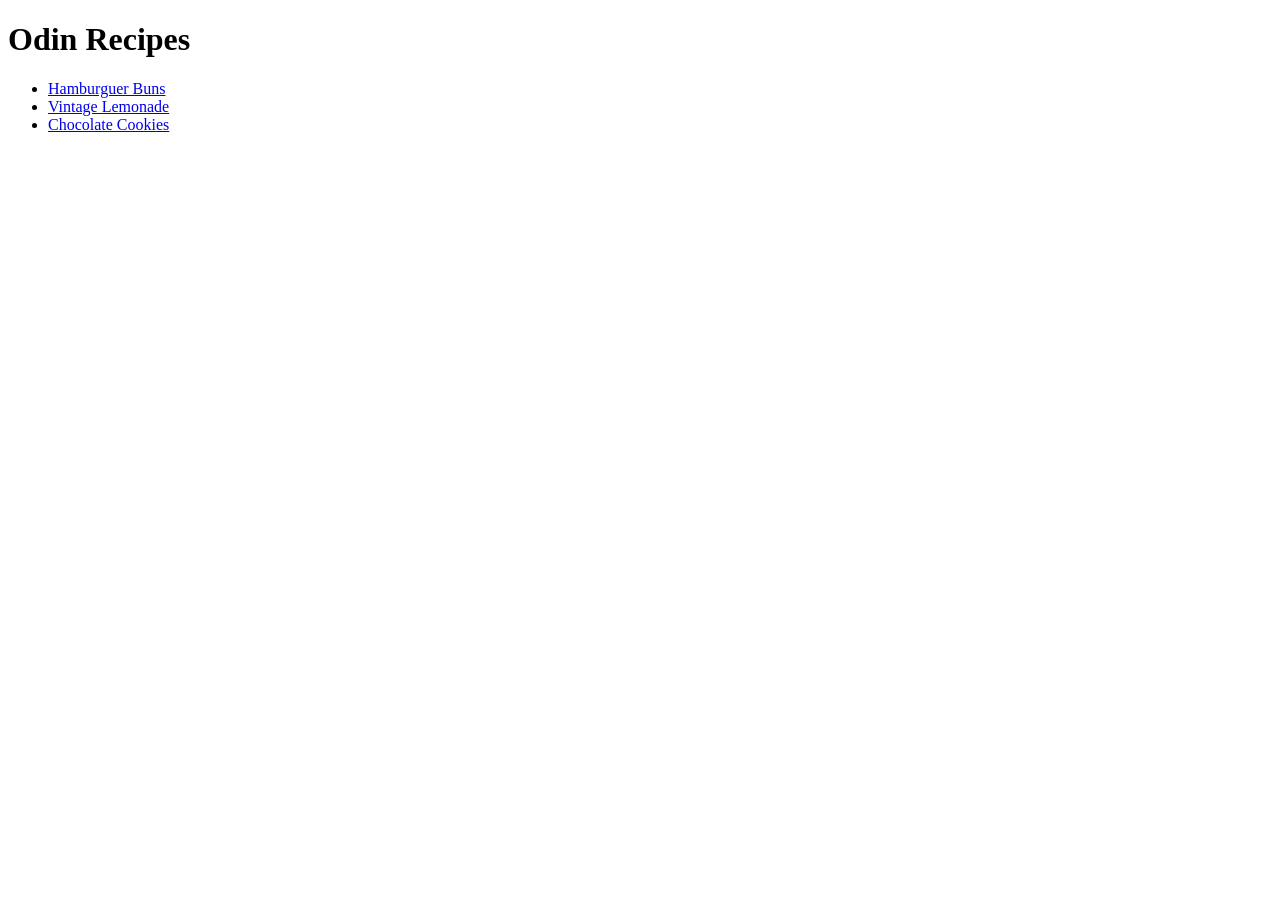
<file: odin-recipes/index.html>
<!DOCTYPE html>
<html lang="en">
  <head>
    <meta charset="UTF-8">
    <meta name="viewport" content="width=device-width, initial-scale=1.0">
    <title>Odin Recipes</title>
  </head>
  <body>
    <h1>Odin Recipes</h1>
    <ul>
      <li><a href="./recipes/hamburguer-buns.html">Hamburguer Buns</a></li>
      <li><a href="./recipes/vintage-lemonade.html">Vintage Lemonade</a></li>
      <li><a href="./recipes/chocolate-cookies.html">Chocolate Cookies</a></li>
    </ul>
  </body>
</html>
</file>
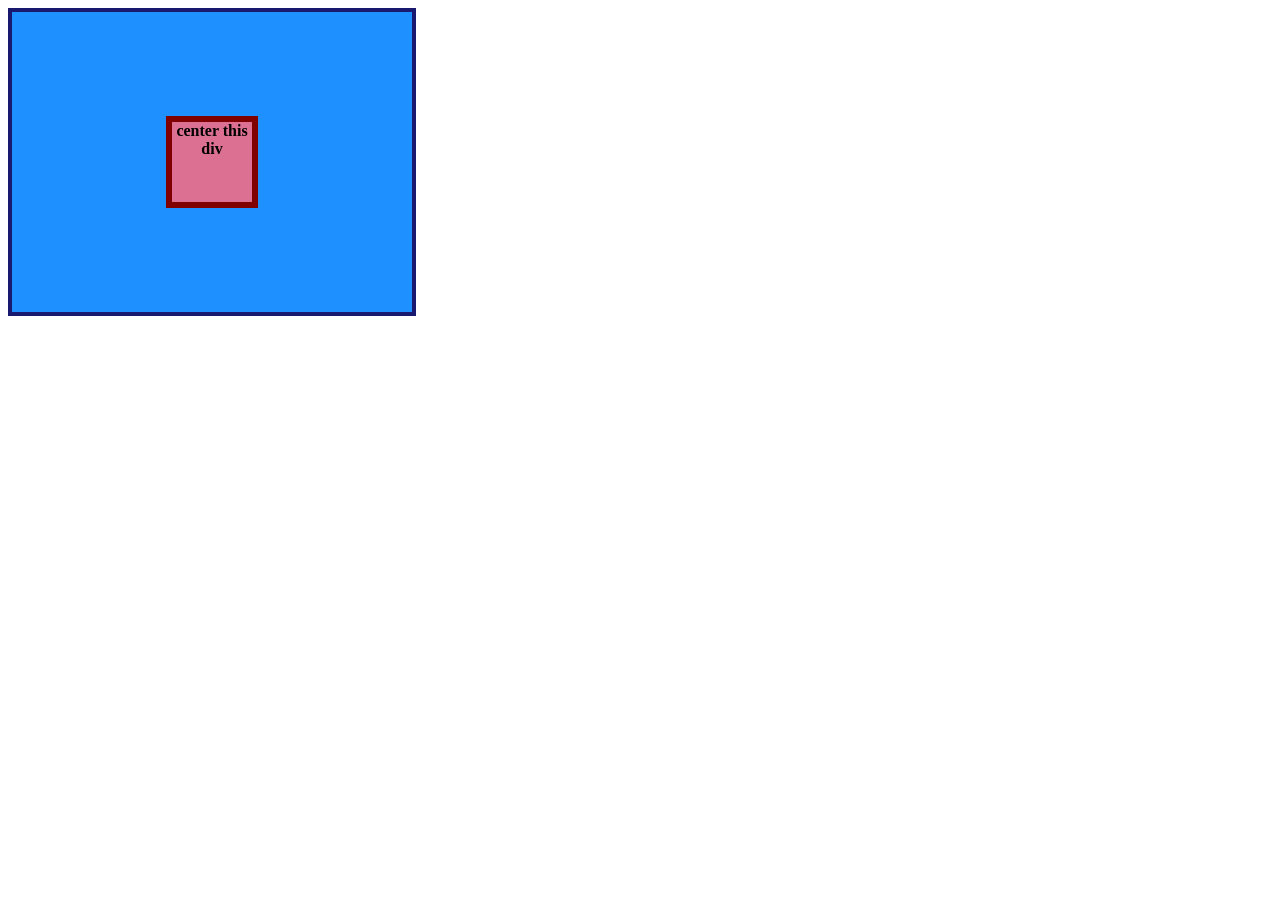
<file: exercises/css/flex/01-flex-center/index.html>
<!DOCTYPE html>
<html lang="en">
  <head>
    <meta charset="UTF-8">
    <meta http-equiv="X-UA-Compatible" content="IE=edge">
    <meta name="viewport" content="width=device-width, initial-scale=1.0">
    <title>CENTER THIS DIV</title>
    <link rel="stylesheet" href="style.css">
  </head>
  <body>
    <div class="container">
      <div class="box">center this div</div>
    </div>
  </body>
</html>
</file>
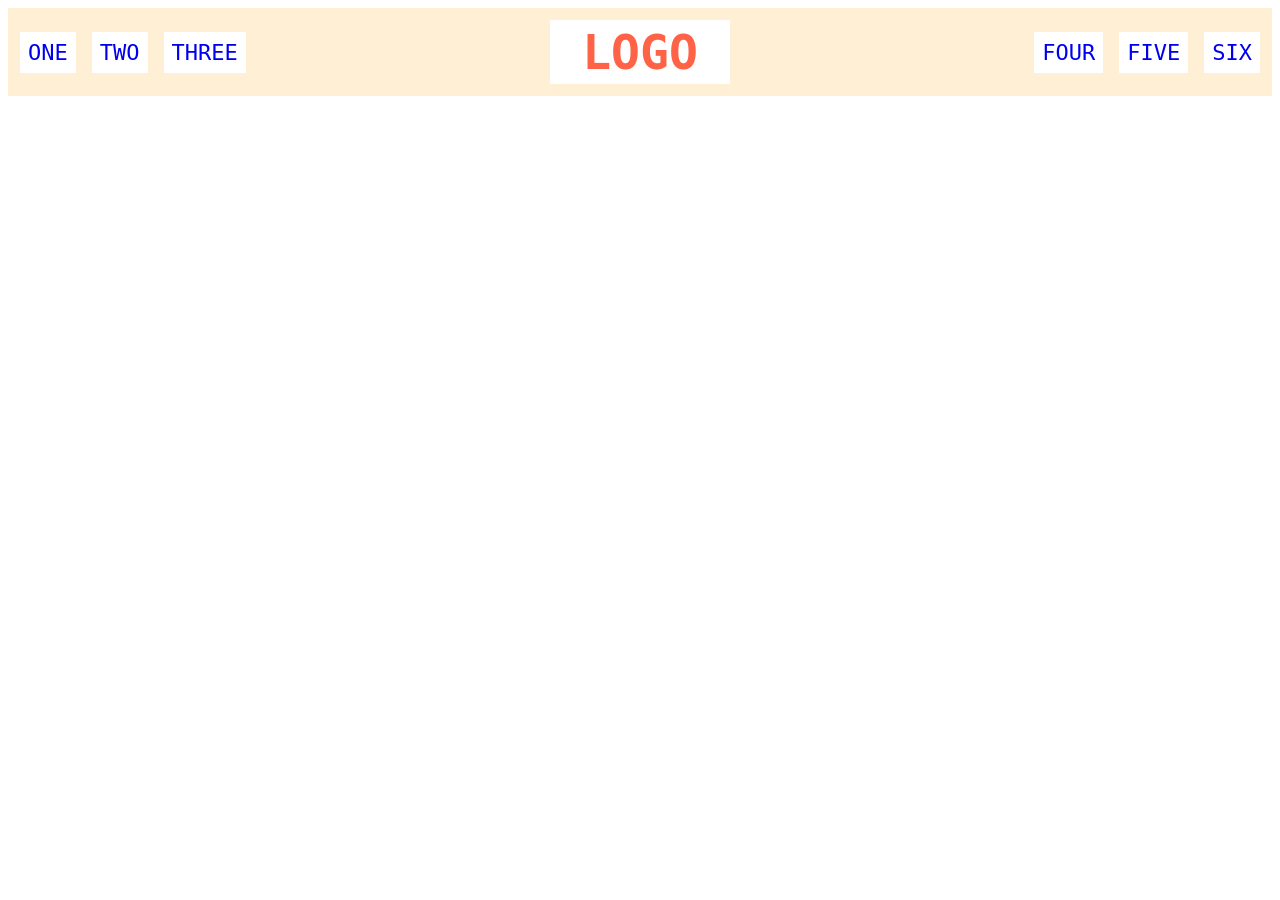
<file: exercises/css/flex/02-flex-header/index.html>
<!DOCTYPE html>
<html lang="en">
  <head>
    <meta charset="UTF-8">
    <meta http-equiv="X-UA-Compatible" content="IE=edge">
    <meta name="viewport" content="width=device-width, initial-scale=1.0">
    <title>Flex Header</title>
    <link rel="stylesheet" href="style.css">
  </head>
  <body>
    <div class="header">
      <div class="left-links">
        <ul>
          <li><a href="#">ONE</a></li>
          <li><a href="#">TWO</a></li>
          <li><a href="#">THREE</a></li>
        </ul>
      </div>
      <div class="logo">LOGO</div>
      <div class="right-links">
        <ul>
          <li><a href="#">FOUR</a></li>
          <li><a href="#">FIVE</a></li>
          <li><a href="#">SIX</a></li>
        </ul>
      </div>
    </div>
  </body>
</html>
</file>
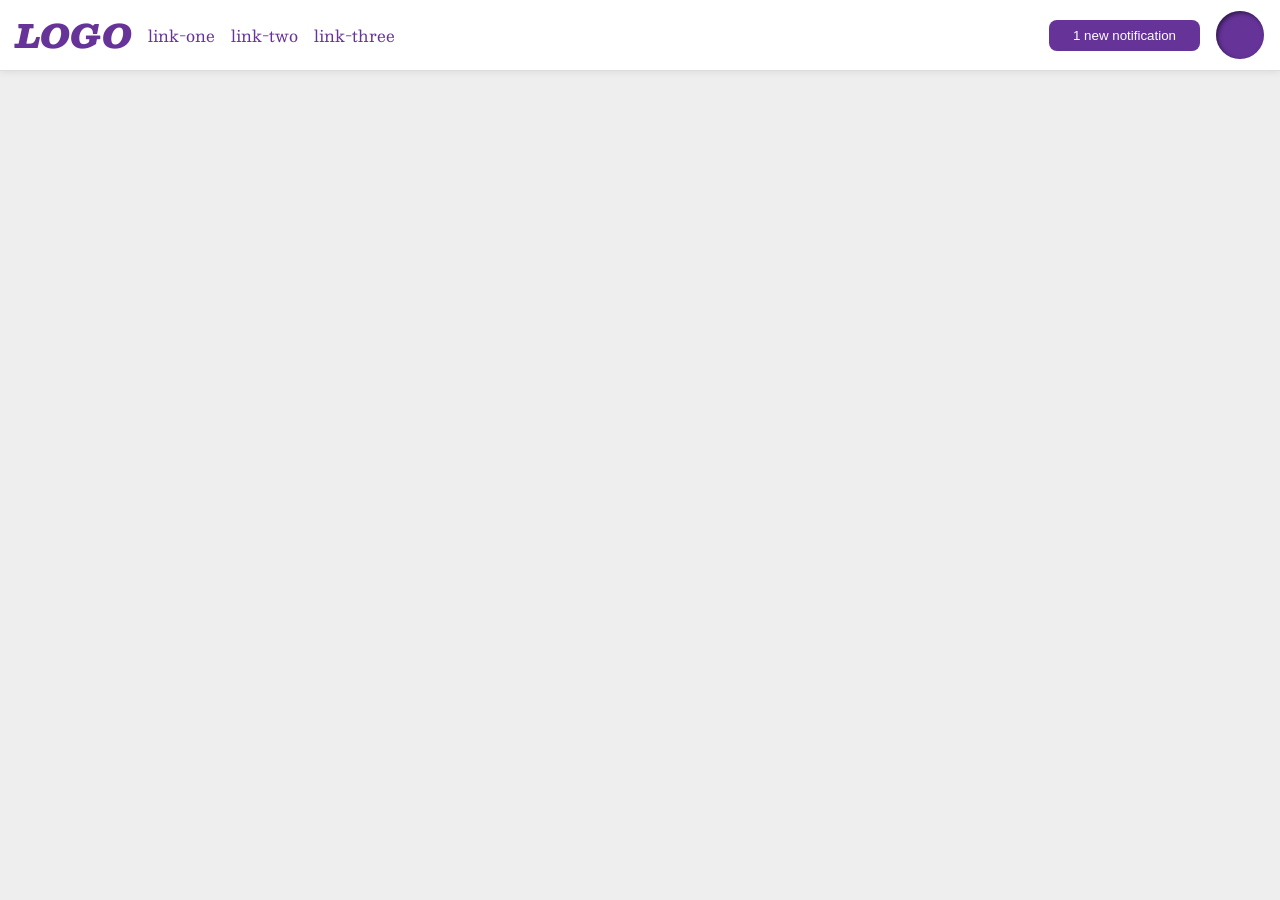
<file: exercises/css/flex/03-flex-header-2/index.html>
<!DOCTYPE html>
<html lang="en">
  <head>
    <meta charset="UTF-8">
    <meta http-equiv="X-UA-Compatible" content="IE=edge">
    <meta name="viewport" content="width=device-width, initial-scale=1.0">
    <title>Flex Header 2</title>
    <link rel="stylesheet" href="style.css">
  </head>
  <body>
    <div class="header">
      <div class="left-align">
        <div class="logo">
          LOGO
        </div>
        <ul class="links">
          <li><a href="https://google.com">link-one</a></li>
          <li><a href="https://google.com">link-two</a></li>
          <li><a href="https://google.com">link-three</a></li>
        </ul>
      </div>
      <div class="right-align">
        <button class="notifications">
          1 new notification
        </button>
        <div class="profile-image"></div>
      </div>
    </div>
  </body>
</html>
</file>
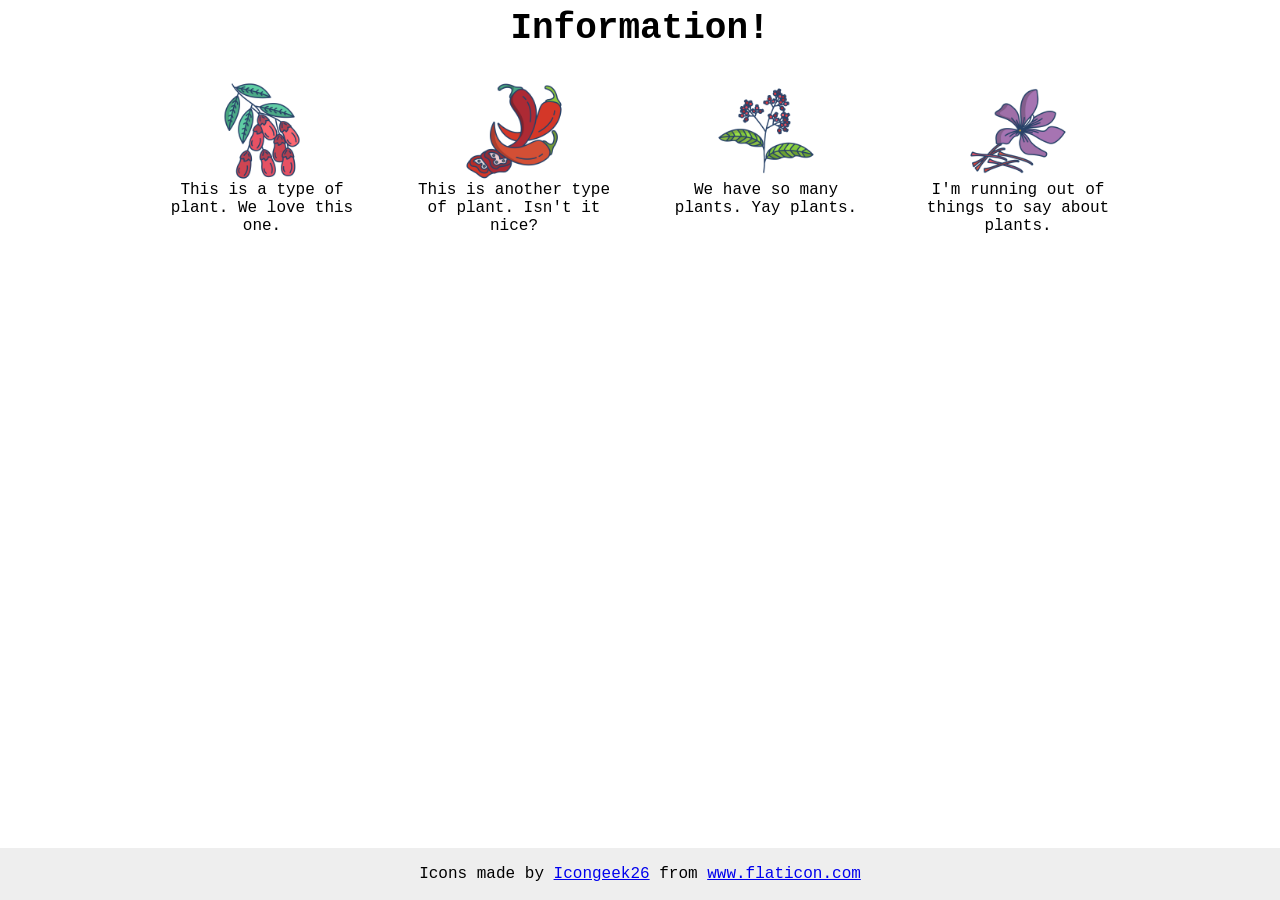
<file: exercises/css/flex/04-flex-information/index.html>
<!DOCTYPE html>
<html lang="en">
  <head>
    <meta charset="UTF-8">
    <meta http-equiv="X-UA-Compatible" content="IE=edge">
    <meta name="viewport" content="width=device-width, initial-scale=1.0">
    <title>Information</title>
    <link rel="stylesheet" href="style.css">
  </head>
  <body>
    <div class="title">Information!</div>

    <div class="container">
      <div class="item">
        <img src="./images/barberry.png" alt="barberry">
        <div class="text">This is a type of plant. We love this one.</div>
      </div>
      
      <div class="item">
        <img src="./images/chilli.png" alt="chili">
        <div class="text">This is another type of plant. Isn't it nice?</div>
      </div>
      
      <div class="item">
        <img src="./images/pepper.png" alt="pepper">
        <div class="text">We have so many plants. Yay plants.</div>
      </div>

      <div class="item">
        <img src="./images/saffron.png" alt="saffron">
        <div class="text">I'm running out of things to say about plants.</div>
      </div>
    </div>  

    <!-- disregard this section, it's here to give attribution to the creator of these icons -->
    <div class="footer">
      <div>Icons made by <a href="https://www.flaticon.com/authors/icongeek26" title="Icongeek26">Icongeek26</a> from <a href="https://www.flaticon.com/" title="Flaticon">www.flaticon.com</a></div>
    </div>
  </body>
</html>
</file>
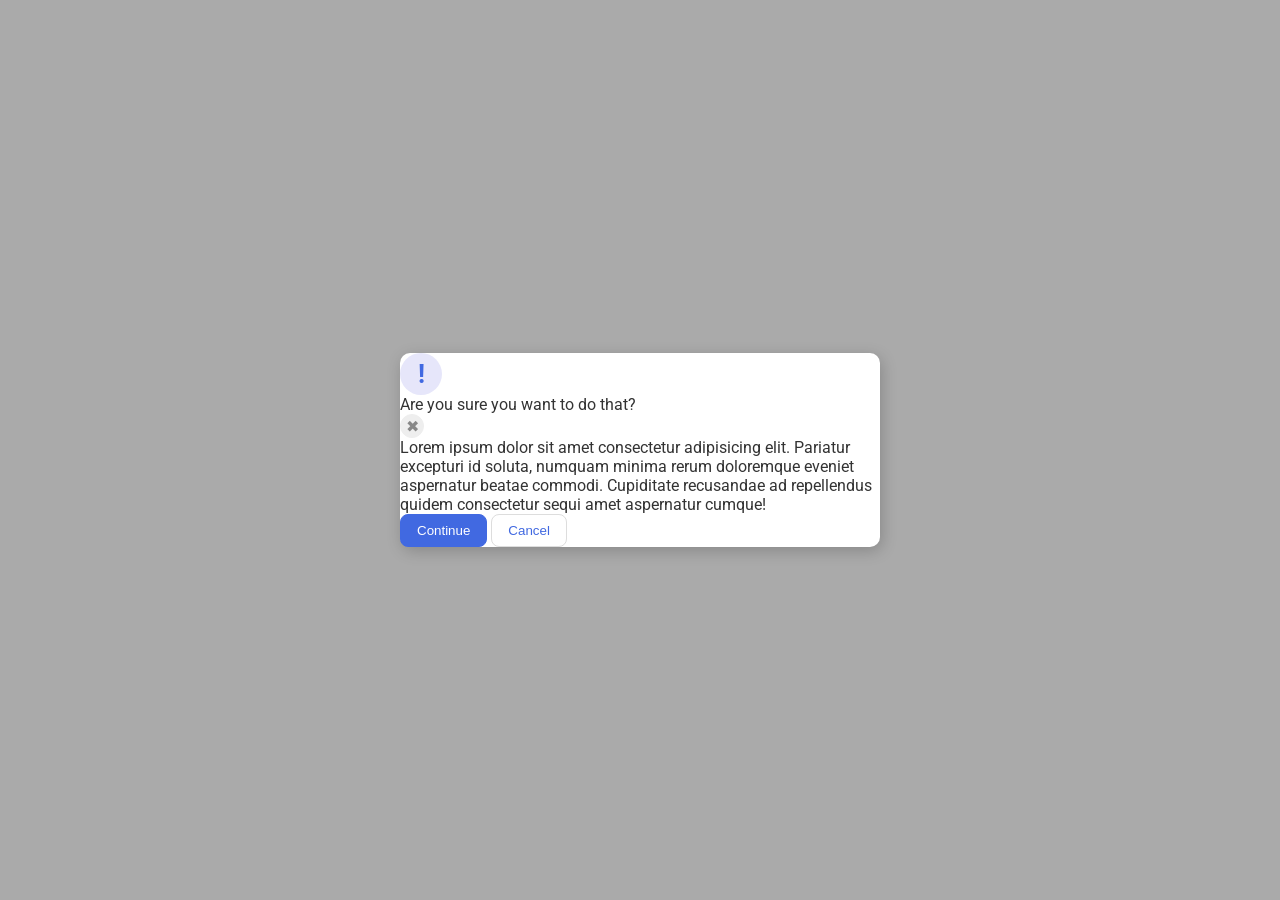
<file: exercises/css/flex/05-flex-modal/index.html>
<!DOCTYPE html>
<html lang="en">
  <head>
    <meta charset="UTF-8">
    <meta http-equiv="X-UA-Compatible" content="IE=edge">
    <meta name="viewport" content="width=device-width, initial-scale=1.0">
    <link rel="stylesheet" href="style.css">
    <title>Modal</title>
  </head>
  <body>
    <div class="modal">
      <div class="icon">!</div>
      <div class="header">Are you sure you want to do that?</div>
      <button class="close-button">✖</button>
      <div class="text">Lorem ipsum dolor sit amet consectetur adipisicing elit. Pariatur excepturi id soluta, numquam minima rerum doloremque eveniet aspernatur beatae commodi. Cupiditate recusandae ad repellendus quidem consectetur sequi amet aspernatur cumque!</div>
      <button class="continue">Continue</button>
      <button class="cancel">Cancel</button>
    </div>
  </body>
</html>
</file>
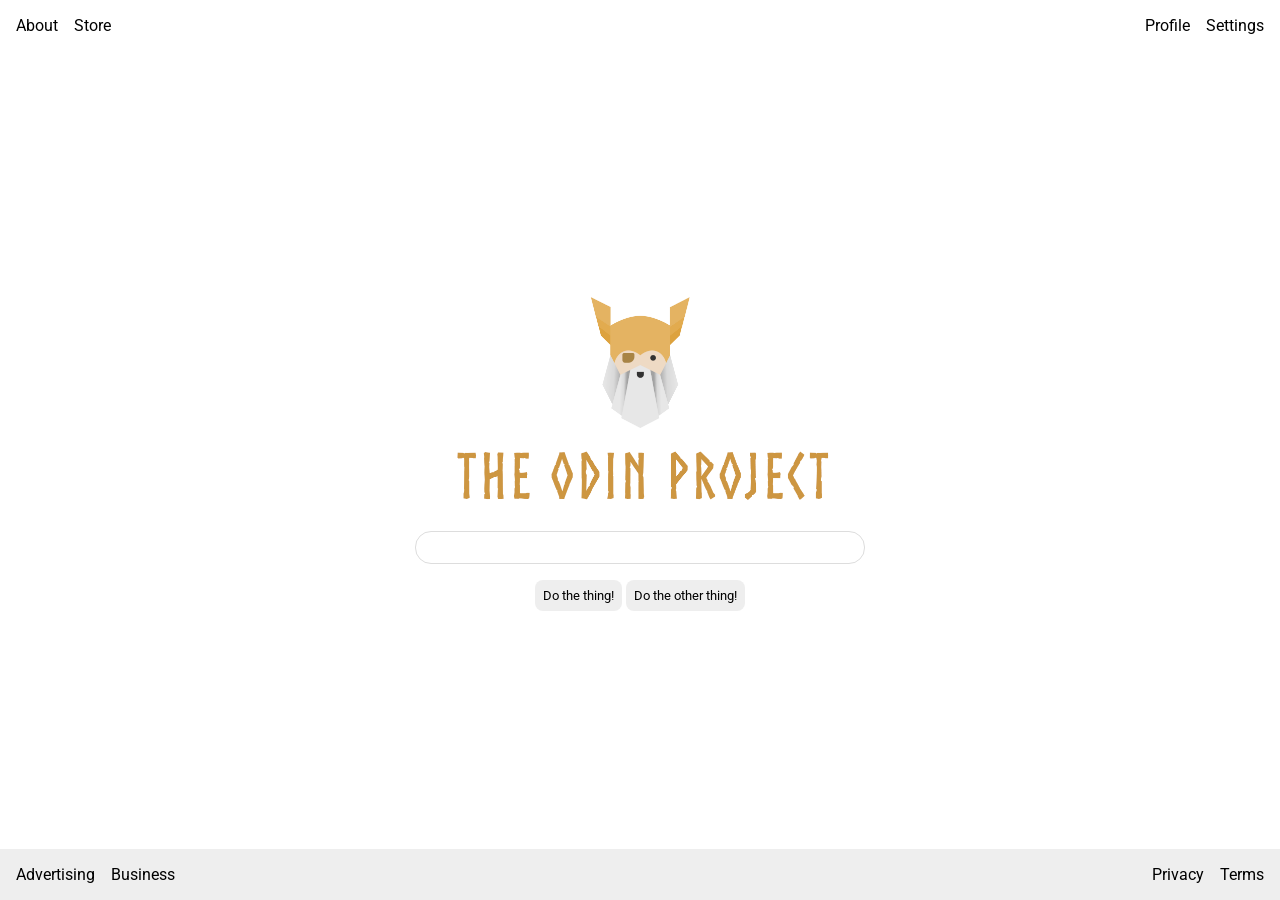
<file: exercises/css/flex/06-flex-layout/index.html>
<!DOCTYPE html>
<html lang="en">
  <head>
    <meta charset="UTF-8">
    <meta http-equiv="X-UA-Compatible" content="IE=edge">
    <meta name="viewport" content="width=device-width, initial-scale=1.0">
    <title>LAYOUT</title>
    <link rel="stylesheet" href="./style.css">
  </head>
  <body>
    <div class="header">
      <ul class="left-links">
        <li><a href="#">About</a></li>
        <li><a href="#">Store</a></li>
      </ul>
      <ul class="right-links">
        <li><a href="#">Profile</a></li>
        <li><a href="#">Settings</a></li>
      </ul>
    </div>
    <div class="content">
      <img src="./logo.png" alt="Project logo. Represents odin with the project name.">
      <div class="input">
        <input type="text">
      </div>
      <div class="buttons">
        <button>Do the thing!</button>
        <button>Do the other thing!</button>
      </div>
    </div>
    <div class="footer">
      <ul class="left-links">
        <li><a href="#">Advertising</a></li>
        <li><a href="#">Business</a></li>
      </ul>
      <ul class="right-links">
        <li><a href="#">Privacy</a></li>
        <li><a href="#">Terms</a></li>
      </ul>
    </div>
  </body>
</html>
</file>
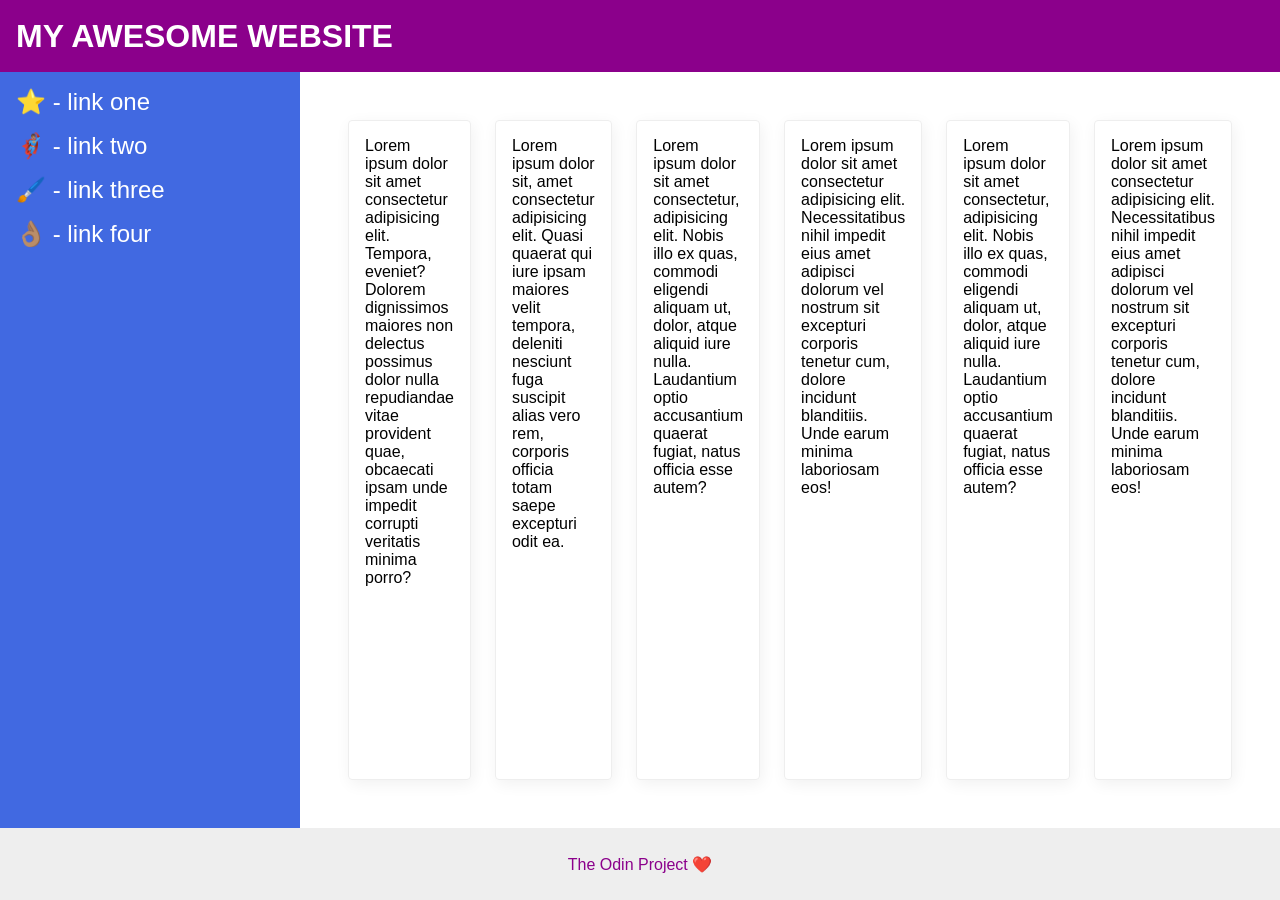
<file: exercises/css/flex/07-flex-layout-2/index.html>
<!DOCTYPE html>
<html lang="en">
  <head>
    <meta charset="UTF-8">
    <meta http-equiv="X-UA-Compatible" content="IE=edge">
    <meta name="viewport" content="width=device-width, initial-scale=1.0">
    <title>The Holy Grail</title>
    <link rel="stylesheet" href="style.css">
  </head>
  <body>
    <div class="header">
      MY AWESOME WEBSITE
    </div>
    
    <div class="content">
      <div class="sidebar">
        <ul>
          <li><a href="#">⭐ - link one</a></li>
          <li><a href="#">🦸🏽‍♂️ - link two</a></li>
          <li><a href="#">🖌️ - link three</a></li>
          <li><a href="#">👌🏽 - link four</a></li>
        </ul>
      </div>

      <div class="cards">
        <div class="card">Lorem ipsum dolor sit amet consectetur adipisicing elit. Tempora, eveniet? Dolorem dignissimos maiores non delectus possimus dolor nulla repudiandae vitae provident quae, obcaecati ipsam unde impedit corrupti veritatis minima porro?</div>
        <div class="card">Lorem ipsum dolor sit, amet consectetur adipisicing elit. Quasi quaerat qui iure ipsam maiores velit tempora, deleniti nesciunt fuga suscipit alias vero rem, corporis officia totam saepe excepturi odit ea.</div>
        <div class="card">Lorem ipsum dolor sit amet consectetur, adipisicing elit. Nobis illo ex quas, commodi eligendi aliquam ut, dolor, atque aliquid iure nulla. Laudantium optio accusantium quaerat fugiat, natus officia esse autem?</div>
        <div class="card">Lorem ipsum dolor sit amet consectetur adipisicing elit. Necessitatibus nihil impedit eius amet adipisci dolorum vel nostrum sit excepturi corporis tenetur cum, dolore incidunt blanditiis. Unde earum minima laboriosam eos!</div>
        <div class="card">Lorem ipsum dolor sit amet consectetur, adipisicing elit. Nobis illo ex quas, commodi eligendi aliquam ut, dolor, atque aliquid iure nulla. Laudantium optio accusantium quaerat fugiat, natus officia esse autem?</div>
        <div class="card">Lorem ipsum dolor sit amet consectetur adipisicing elit. Necessitatibus nihil impedit eius amet adipisci dolorum vel nostrum sit excepturi corporis tenetur cum, dolore incidunt blanditiis. Unde earum minima laboriosam eos!</div>
      </div>
    </div>
    
    <div class="footer">
      The Odin Project ❤️
    </div>
  </body>
</html>
</file>
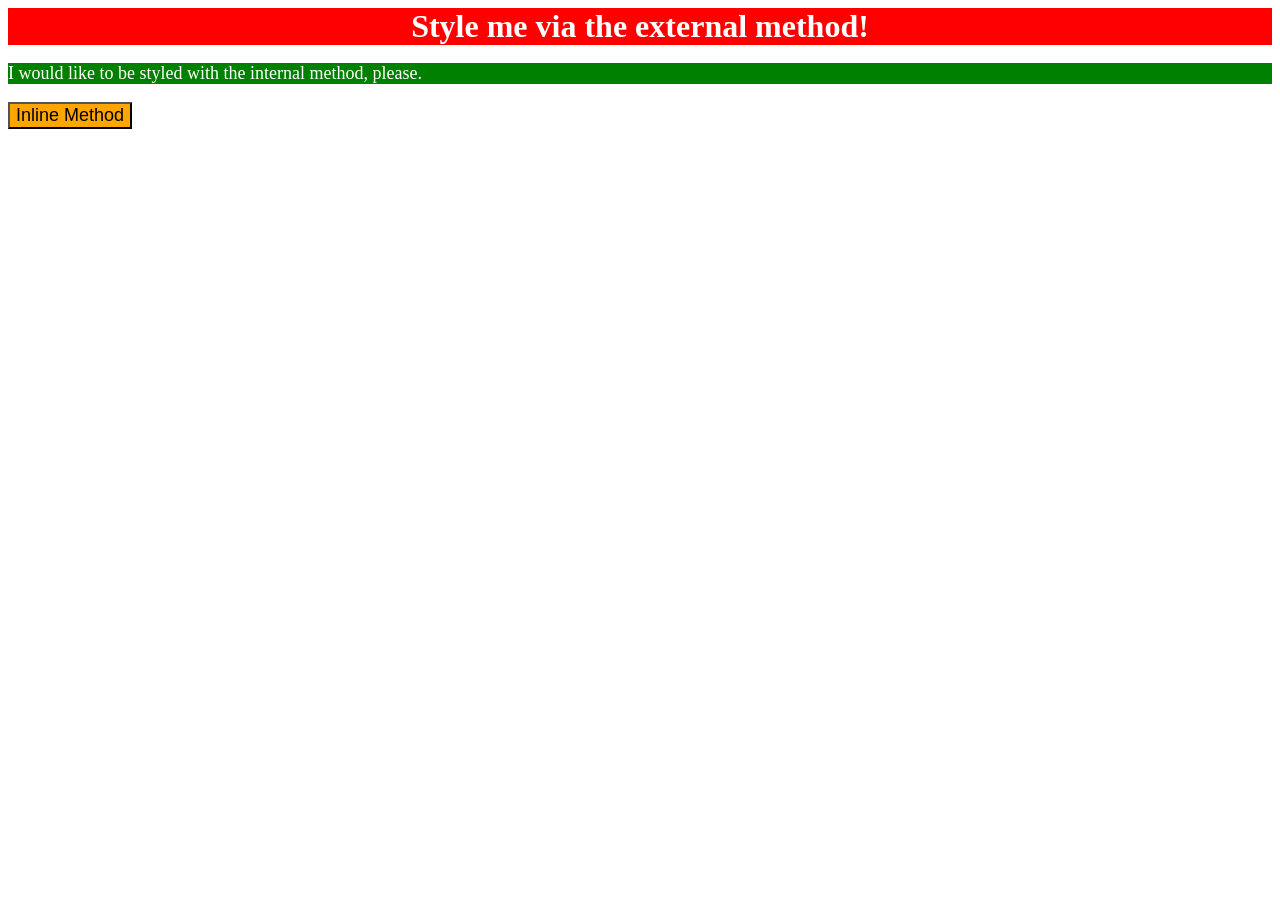
<file: exercises/css/foundations/01-css-methods/index.html>
<!DOCTYPE html>
<html lang="en">
  <head>
    <meta charset="UTF-8">
    <meta http-equiv="X-UA-Compatible" content="IE=edge">
    <meta name="viewport" content="width=device-width, initial-scale=1.0">
    <link rel="stylesheet" href="styles.css">
    <title>Methods for Adding CSS</title>
    <style>
      .internal {
        background-color: green;
        color: white;
        font-size: 18px;
      }
    </style>
  </head>
  <body>
    <div class="external">Style me via the external method!</div>
    <p class="internal">I would like to be styled with the internal method, please.</p>
    <button style="background-color: orange; font-size: 18px;">Inline Method</button>
  </body>
</html>
</file>
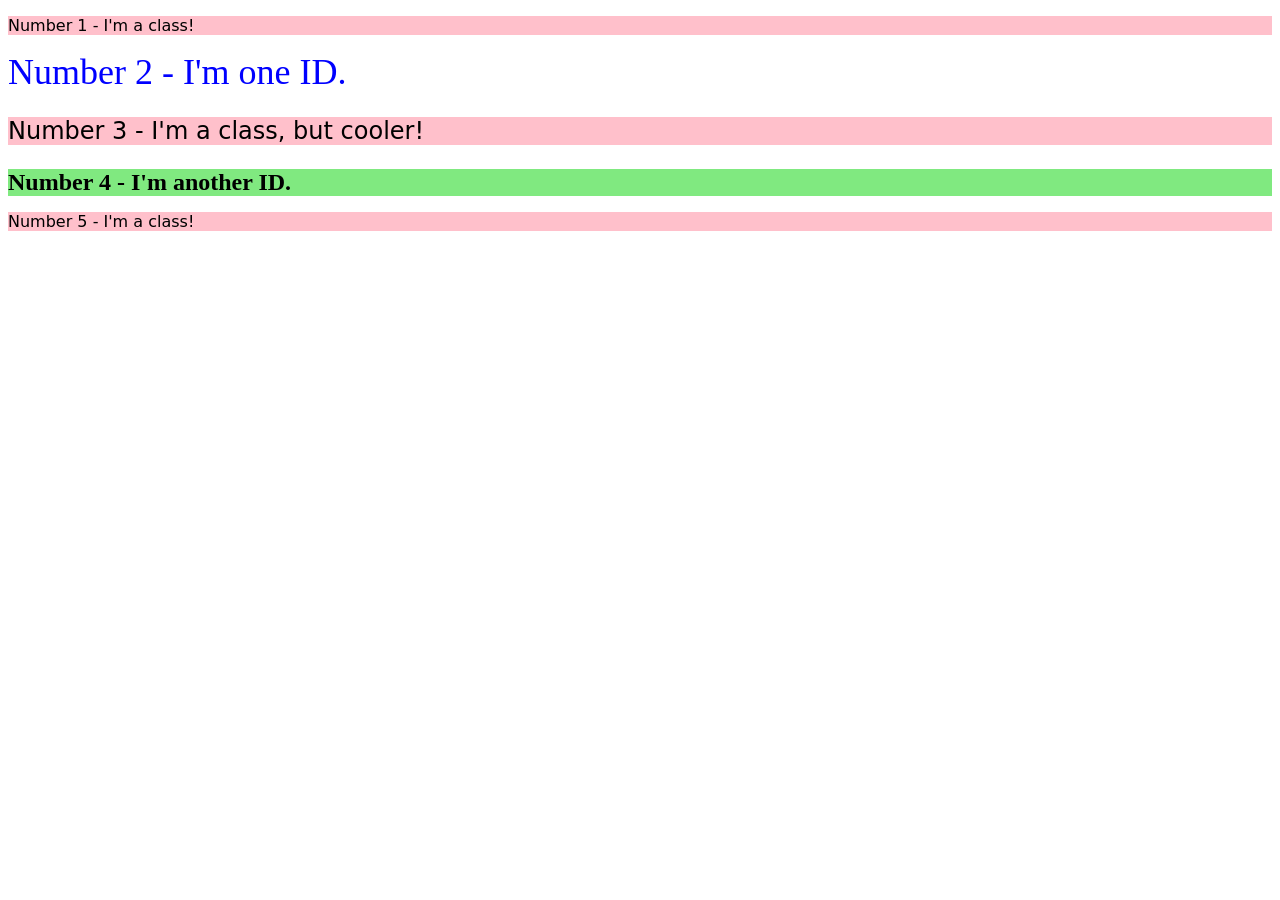
<file: exercises/css/foundations/02-class-id-selectors/index.html>
<!DOCTYPE html>
<html lang="en">
  <head>
    <meta charset="UTF-8">
    <meta http-equiv="X-UA-Compatible" content="IE=edge">
    <meta name="viewport" content="width=device-width, initial-scale=1.0">
    <title>Class and ID Selectors</title>
    <link rel="stylesheet" href="style.css">
  </head>
  <body>
    <p class="odd">Number 1 - I'm a class!</p>
    <div id="two">Number 2 - I'm one ID.</div>
    <p class="odd large">Number 3 - I'm a class, but cooler!</p>
    <div id="four" class="large">Number 4 - I'm another ID.</div>
    <p class="odd">Number 5 - I'm a class!</p>
  </body>
</html>
</file>
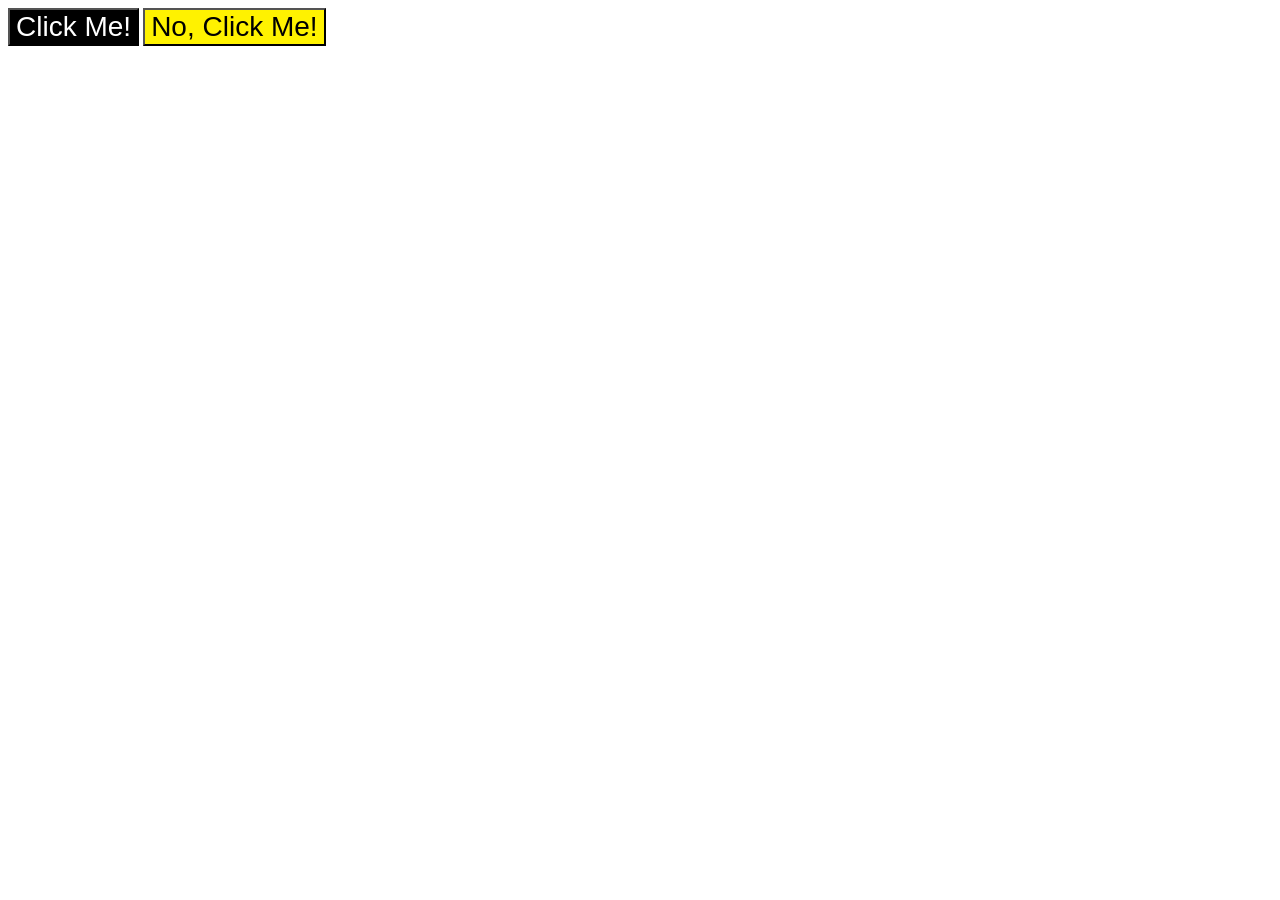
<file: exercises/css/foundations/03-grouping-selectors/index.html>
<!DOCTYPE html>
<html lang="en">
  <head>
    <meta charset="UTF-8">
    <meta http-equiv="X-UA-Compatible" content="IE=edge">
    <meta name="viewport" content="width=device-width, initial-scale=1.0">
    <title>Grouping Selectors</title>
    <link rel="stylesheet" href="style.css">
  </head>
  <body>
    <button class="button-style one">Click Me!</button>
    <button class="button-style two">No, Click Me!</button>
  </body>
</html>
</file>
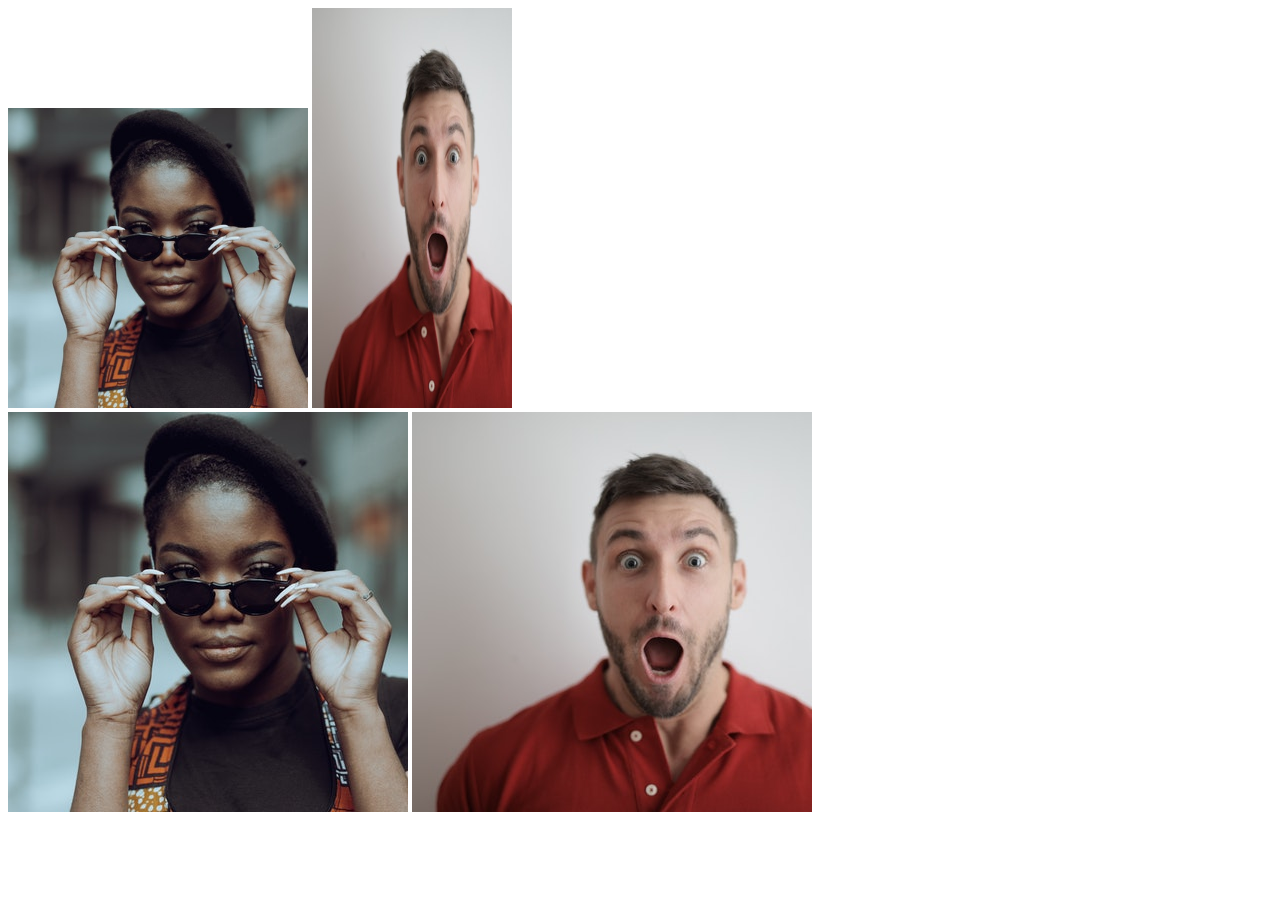
<file: exercises/css/foundations/04-chaining-selectors/index.html>
<!DOCTYPE html>
<html lang="en">
  <head>
    <meta charset="UTF-8">
    <meta http-equiv="X-UA-Compatible" content="IE=edge">
    <meta name="viewport" content="width=device-width, initial-scale=1.0">
    <title>Chaining Selectors</title>
    <link rel="stylesheet" href="style.css">
  </head>
  <body>
    <!-- Check image source path. Review Foundations lesson - Links and Images -->
    <!-- Use the classes BELOW this line -->
    <div>
      <img class="avatar proportioned" src="./images/pexels-katho-mutodo-8434791.jpg" alt="Woman with glasses">
      <img class="avatar distorted" src="./images/pexels-andrea-piacquadio-3777931.jpg" alt="Man with surprised expression">
    </div>
    <!-- Use the classes ABOVE this line -->
    <div>
      <img class="original proportioned" src="./images/pexels-katho-mutodo-8434791.jpg" alt="Woman with glasses">
      <img class="original distorted" src="./images/pexels-andrea-piacquadio-3777931.jpg" alt="Man with surprised expression">
    </div>
  </body>
</html>
</file>
<file: exercises/css/flex/01-flex-center/style.css>
.container {
  background: dodgerblue;
  border: 4px solid midnightblue;
  width: 400px;
  height: 300px;
  display: flex;
  justify-content: center;
  align-items: center;
}

.box {
  background: palevioletred;
  font-weight: bold;
  text-align: center;
  border: 6px solid maroon;
  width: 80px;
  height: 80px;
}
</file>
<file: exercises/css/flex/02-flex-header/style.css>
.header  {
  font-family: monospace;
  background: papayawhip;
  display: flex;
  justify-content: space-between;
  align-items: center;
  padding: 12px;
}

.logo {
  font-size: 48px;
  font-weight: 900;
  color: tomato;
  background: white;
  padding: 4px 32px;
}

ul {
  /* this removes the dots on the list items*/
  list-style-type: none;
  margin: 0;
  padding: 0;
  display: flex;
  gap: 16px;
}

a {
  font-size: 22px;
  background: white;
  padding: 8px;
  /* this removes the line under the links */
  text-decoration: none;
}
</file>
<file: exercises/css/flex/03-flex-header-2/style.css>
/* this is some magical font-importing.  
you'll learn about it later. */
@import url('https://fonts.googleapis.com/css2?family=Besley:ital,wght@0,400;1,900&display=swap');

body {
  margin: 0;
  background: #eee;
  font-family: Besley, serif;
}

.header {
  background: white;
  border-bottom: 1px solid #ddd;
  box-shadow: 0 0 8px rgba(0,0,0,.1);
  display: flex;
  justify-content: space-between;
  padding: 8px 16px;
}

.profile-image {
  background: rebeccapurple;
  box-shadow: inset 2px 2px 4px rgba(0,0,0,.5);
  border-radius: 50%;
  width: 48px;
  height: 48px;
}

.logo {
  color: rebeccapurple;
  font-size: 32px;
  font-weight: 900;
  font-style: italic;
}

button {
  border: none;
  border-radius: 8px;
  background: rebeccapurple;
  color: white;
  padding: 8px 24px;
}

a {
  /* this removes the line under our links */
  text-decoration: none;
  color: rebeccapurple;
}

ul {
  list-style-type: none;
  display: flex;
  margin: 0;
  padding: 0;
  gap: 16px;
}

.left-align, .right-align {
  display: flex;
  align-items: center; 
  gap: 16px;
}
</file>
<file: exercises/css/flex/04-flex-information/style.css>
body {
  font-family: 'Courier New', Courier, monospace;
}

img {
  width: 100px;
  height: 100px;
}

.title {
  font-size: 36px;
  font-weight: 900;
  text-align: center;
}

.container {
  display: flex;
  justify-content: center;
  padding-top: 32px;
  gap: 52px;
}

.item {
  display: flex;
  flex-direction: column;
  align-items: center;
  width: 200px;
  text-align: center;
}

/* do not edit this footer */
.footer {
  position: fixed;
  bottom: 0;
  left: 0;
  right: 0;
  height: 52px;
  display: flex;
  align-items: center;
  justify-content: center;
  background: #eee;
}
</file>
<file: exercises/css/flex/05-flex-modal/style.css>
@import url('https://fonts.googleapis.com/css2?family=Roboto:wght@400;700&display=swap');

html, body {
  height: 100%;
}

body {
  font-family: Roboto, sans-serif;
  margin: 0;
  background: #aaa;
  color: #333;
  /* I'll give you this one for free lol */
  display: flex;
  align-items: center;
  justify-content: center;
}

.modal {
  background: white;
  width: 480px;
  border-radius: 10px;
  box-shadow: 2px 4px 16px rgba(0,0,0,.2);
}

.icon {
  color: royalblue;
  font-size: 26px;
  font-weight: 700;
  background: lavender;
  width: 42px;
  height: 42px;
  border-radius: 50%;
  display: flex;
  align-items: center;
  justify-content: center;
}

.close-button {
  background: #eee;
  border-radius: 50%;
  color: #888;
  font-weight: 400;
  font-size: 16px;
  height: 24px;
  width: 24px;
  display: flex;
  align-items: center;
  justify-content: center;
  border: 1px solid #eee;
  padding: 0;
}

button {
  cursor: pointer;
  padding: 8px 16px;
  border-radius: 8px;
}

button.continue {
  background: royalblue;
  border: 1px solid royalblue;
  color: white;
}

button.cancel {
  background: white;
  border: 1px solid #ddd;
  color: royalblue;
}
</file>
<file: exercises/css/flex/06-flex-layout/style.css>
@import url('https://fonts.googleapis.com/css2?family=Roboto:wght@400;700&display=swap');

body {
  height: 100vh;
  margin: 0;
  overflow: hidden;
  font-family: Roboto, sans-serif;
  display: flex;
  flex-direction: column;
}

img {
  width: 600px;
}

button {
  font-family: Roboto, sans-serif;
  border: none;
  border-radius: 8px;
  background: #eee;
  padding: 8px;
}

input {
  border: 1px solid #ddd;
  border-radius: 16px;
  padding: 8px 24px;
  width: 400px;
}

.header {
  display: flex;
  justify-content: space-between;
}

.left-links, .right-links{
  display: flex;
  gap: 16px;
}

li {
  list-style-type: none;
}

a {
  text-decoration: none;
  color: black;
}

.content {
  margin: 0 auto;
  text-align: center;
  display: flex;
  flex: 1;
  flex-direction: column;
  justify-content: center;
  gap: 16px;
}

.footer {
  display: flex;
  justify-content: space-between;
  background-color: #eeeeee;
}

ul {
  padding: 0 16px;
}
</file>
<file: exercises/css/flex/07-flex-layout-2/style.css>
body {
  font-family: -apple-system, BlinkMacSystemFont, 'Segoe UI', Roboto, Oxygen, Ubuntu, Cantarell, 'Open Sans', 'Helvetica Neue', sans-serif;
  margin: 0;
  min-height: 100vh;
  display: flex;
  flex-direction: column;
}

.header {
  height: 72px;
  background: darkmagenta;
  color: white;
  font-size: 32px;
  font-weight: 900;
  display: flex;
  align-items: center;
  padding-left: 16px;
}

.footer {
  height: 72px;
  background: #eee;
  color: darkmagenta;
  display: flex;
  justify-content: center;
  align-items: center;
}

.content {
  display: flex;
  flex: 1;
}

.sidebar {
  width: 300px;
  background: royalblue;
  box-sizing: border-box;
  padding: 16px;
  flex-shrink: 0;
}

ul {
  list-style-type: none;
  margin: 0;
  padding: 0;
}

li {
  margin-bottom: 16px;
}

a {
  color: white;
  text-decoration: none;
  font-size: 24px;
}

.cards {
  display: flex;
  gap: 24px;
  padding: 48px;
  flex-wrap: wrap;
}

.card {
  flex: 1;
  border: 1px solid #eee;
  box-shadow: 2px 4px 16px rgba(0,0,0,.06);
  border-radius: 4px;
  padding: 16px;
}
</file>
<file: exercises/css/foundations/01-css-methods/styles.css>
.external {
  background-color: red;
  color: white;
  font-size: 32px;
  text-align: center;
  font-weight: 700;
}
</file>
<file: exercises/css/foundations/02-class-id-selectors/style.css>
.odd {
  background-color: #FFC0CB;
  font-family: 'Verdana', 'DejaVu Sans', 'sans-serif';
}

#two {
  color: #0000ff;
  font-size: 36px;
}

.large {
  font-size: 24px;
}

#four {
  background-color: #80e980;
  font-weight: bold;
}
</file>
<file: exercises/css/foundations/03-grouping-selectors/style.css>
.one, .two {
  font-size: 28px;
  font-family: Helvetica, "Times New Roman", sans-serif;
}

.one {
  background: rgba(0,0,0,1);
  color: #fff;
}

.two {
  background-color: hsl(57, 100%, 50%);
}
</file>
<file: exercises/css/foundations/04-chaining-selectors/style.css>
.avatar.proportioned {
  width: 300px;
  height: auto;
}

.avatar.distorted {
  width: 200px;
  height: 400px;
}
</file>
